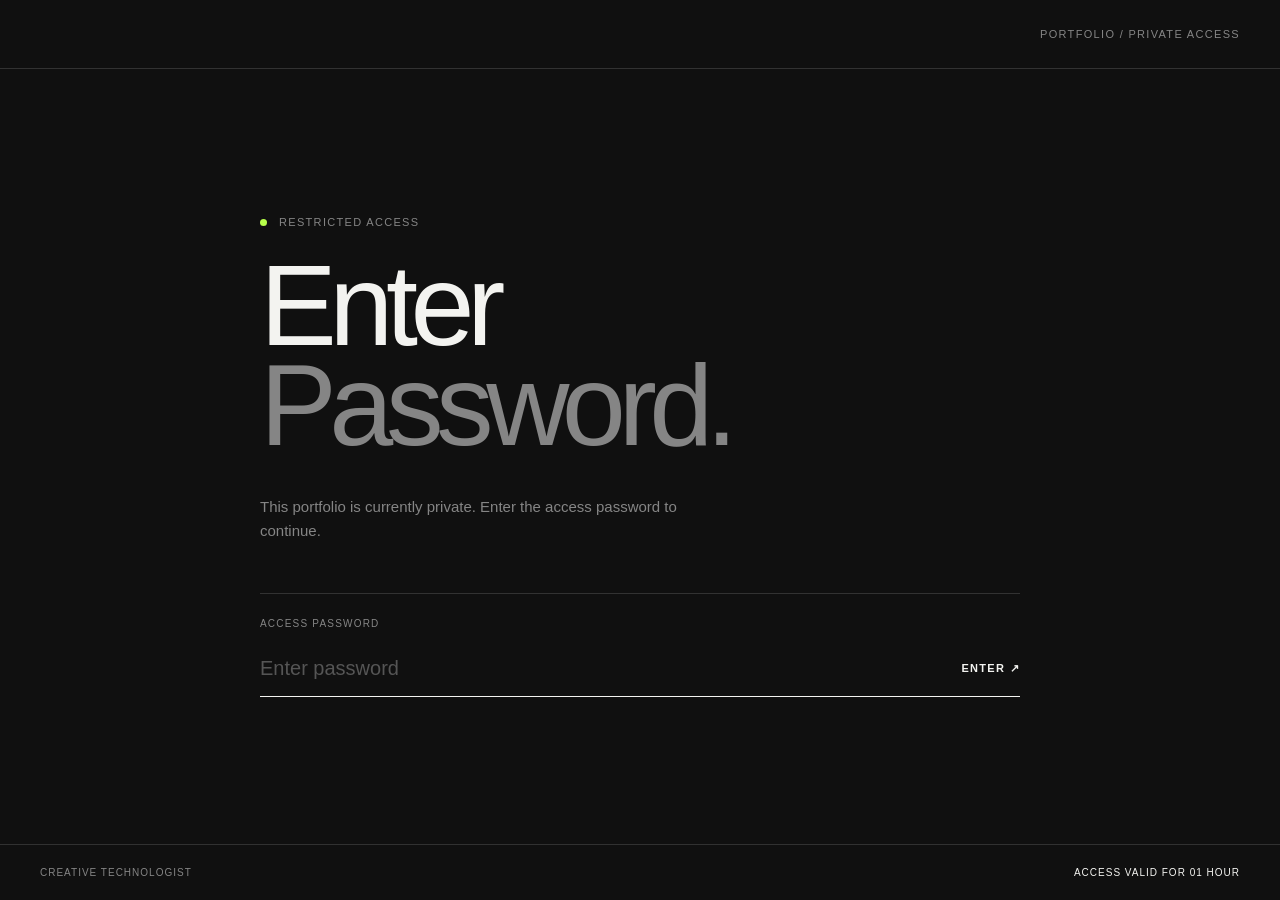
<file: index.html>
<!DOCTYPE html>
<html lang="en">

<head>
    <script>
        const accessTime = Number(sessionStorage.getItem("portfolio_access_time"));
        const accessDuration = 60 * 60 * 1000;

        if (
            !accessTime ||
            Date.now() - accessTime >= accessDuration
        ) {
            sessionStorage.removeItem("portfolio_access_time");
            window.location.replace("login.html");
        }
    </script>

    <meta charset="UTF-8">
    <meta name="viewport" content="width=device-width,initial-scale=1.0">
    <title>IFFAHMTU | Creative Technologist / Interactive Developer</title>
    <link rel="preconnect" href="https://fonts.googleapis.com">
    <link rel="preconnect" href="https://fonts.gstatic.com" crossorigin>
    <link
        href="https://fonts.googleapis.com/css2?family=Inter:wght@300;400;500;600&family=Space+Grotesk:wght@400;500;600;700&display=swap"
        rel="stylesheet">
    <link rel="stylesheet" href="css/style.css">
</head>

<body>
    <div id="loader">
        <div class="loader-text">IFFAHMTU.</div>
    </div>

    <div class="cursor"></div>
    <div class="cursor-dot"></div>

    <div class="noise"></div>
    <div class="spotlight"></div>

    <nav>
        <div class="logo">IFFAHMTU.</div>
        <ul>
            <a href="#about" class="nav-link">About</a>
            <a href="#projects" class="nav-link">Work</a>
            <a href="#experience" class="nav-link">Experience</a>
            <a href="#archive" class="nav-link">Archive</a>
            <a href="#contact" class="nav-link">Contact</a>
        </ul>
    </nav>

    <section id="home" class="hero">
        <div class="hero-content">
            <p class="eyebrow">Creative Technologist / Interactive Developer</p>
            <h1 class="title">Turning<br>Ideas Into<br>Experiences.</h1>
            <p class="subtitle">Web • AR • Interactive • Immersive</p>
            <a href="#projects" class="button magnetic">View Selected Work</a>
        </div>
        <div id="three-container"></div>
        <div class="scroll-indicator"><span></span></div>
    </section>

    <section class="about" id="about">
        <div class="about-title">
            <p>About Me</p>
            <h2>Interactive<br>Developer.</h2>
        </div>

        <div class="about-content">
            <div class="about-text">
                <p>I'm an Interactive Web Developer and Creative Technologist focused on building digital experiences
                    that combine technology, design and interaction.</p>
                <p>My work spans websites, campaign microsites, WebAR experiences, interactive product showcases, Veeva
                    CLMs, virtual tours and immersive digital experiences.</p>
                <p>I work across frontend development, interactive media and creative technology, turning ideas and
                    designs into functional experiences.</p>
            </div>

            <div class="stats">
                <div>
                    <h3><span class="stat-number">30</span><span class="stat-plus">+</span></h3>
                    <p>Digital Projects</p>
                </div>
                <div>
                    <h3><span class="stat-number">8</span><span class="stat-plus">+</span></h3>
                    <p>Experience Formats</p>
                </div>
                <div>
                    <h3><span class="stat-number">15</span><span class="stat-plus">+</span></h3>
                    <p>Brands & Organisations</p>
                </div>
            </div>
        </div>

        <div class="skills-wrapper">
            <div class="skills">

                <div class="skill-card">
                    <div class="skill-icon">01</div>
                    <h3>Web</h3>
                    <div class="skill-list">
                        <span>HTML5</span>
                        <span>CSS3</span>
                        <span>JavaScript</span>
                        <span>jQuery</span>
                        <span>Three.js</span>
                    </div>
                </div>

                <div class="skill-card">
                    <div class="skill-icon">02</div>
                    <h3>Development</h3>
                    <div class="skill-list">
                        <span>PHP</span>
                        <span>MySQL</span>
                        <span>WordPress</span>
                        <span>Elementor</span>
                        <span>API</span>
                    </div>
                </div>

                <div class="skill-card">
                    <div class="skill-icon">03</div>
                    <h3>Immersive</h3>
                    <div class="skill-list">
                        <span>Unity</span>
                        <span>AR</span>
                        <span>WebAR</span>
                        <span>Zappar</span>
                        <span>360°</span>
                    </div>
                </div>

                <div class="skill-card">
                    <div class="skill-icon">04</div>
                    <h3>Creative</h3>
                    <div class="skill-list">
                        <span>Photoshop</span>
                        <span>Illustrator</span>
                        <span>After Effects</span>
                        <span>Premiere Pro</span>
                        <span>InDesign</span>
                    </div>
                </div>

            </div>
        </div>
    </section>

    <section class="projects" id="projects">
        <div class="section-title">
            <p>Selected Work</p>
            <h2>Built Across<br>Digital & Immersive.</h2>
        </div>

        <div class="project-list">

            <div class="project-card">
                <div class="project-image"><img src="assets/img/heritraces.webp"
                        alt="Heritrace interactive heritage experience"></div>
                <div class="project-info">
                    <p class="project-type">Web • AR • Gamification</p>
                    <h3>Heritrace</h3>
                    <p>Interactive heritage platform combining custom web development, gamification, AR and backend
                        functionality.</p>
                    <div class="tags">
                        <span>HTML</span><span>CSS</span><span>JavaScript</span><span>PHP</span><span>MySQL</span><span>AR</span>
                    </div>
                    <a href="#" class="case-study-btn" data-case="heritrace">View Case Study →</a>
                </div>
            </div>

            <div class="project-card">
                <div class="project-image"><img src="assets/img/pohkong.webp" alt="Poh Kong AR experience"></div>
                <div class="project-info">
                    <p class="project-type">AR • Unity • WebGL</p>
                    <h3>Poh Kong AR</h3>
                    <p>Interactive AR product experience combining Unity, WebGL, camera interaction and photo and video
                        capture.</p>
                    <div class="tags">
                        <span>Unity</span><span>WebGL</span><span>AR</span><span>Camera</span><span>Video</span>
                    </div>
                    <a href="#" class="case-study-btn" data-case="pohkong">View Case Study →</a>
                </div>
            </div>

            <div class="project-card">
                <div class="project-image">
                    <picture>
                        <source media="(max-width: 700px)" srcset="assets/img/interactive_360_mobile.webp">
                        <img src="assets/img/interactive_360.webp" alt="Interactive 360">
                    </picture>
                </div>
                <div class="project-info">
                    <p class="project-type">Immersive • 360°</p>
                    <h3>Immersive 360° Experiences</h3>
                    <p>A collection of interactive virtual environments created for automotive, healthcare and
                        experiential campaigns.</p>
                    <div class="tags"><span>3DVista</span><span>360°</span><span>Virtual
                            Tour</span><span>Interactive</span></div>
                    <a href="#" class="case-study-btn" data-case="interactive360">View Case Study →</a>
                </div>
            </div>

            <div class="project-card">
                <div class="project-image">
                    <picture>
                        <source media="(max-width: 700px)" srcset="assets/img/healthcare_digital_mobile.webp">
                        <img src="assets/img/healthcare_digital.webp" alt="Healthcare digital experiences">
                    </picture>
                </div>
                <div class="project-info">
                    <p class="project-type">Healthcare • Veeva • Interactive</p>
                    <h3>Healthcare Digital Experiences</h3>
                    <p>Interactive CLMs, VAEs, quizzes and calculators developed for healthcare and pharmaceutical
                        communication.</p>
                    <div class="tags"><span>Veeva</span><span>HTML</span><span>CSS</span><span>JavaScript</span></div>
                    <a href="#" class="case-study-btn" data-case="healthcare">View Case Study →</a>
                </div>
            </div>

            <div class="project-card">
                <div class="project-image">
                    <picture>
                        <source media="(max-width: 700px)" srcset="assets/img/interactive_leaflet_mobile.webp">
                        <img src="assets/img/interactive_leaflet.webp" alt="Automotive interactive experiences">
                    </picture>
                </div>
                <div class="project-info">
                    <p class="project-type">Interactive • Automotive</p>
                    <h3>Automotive Digital Experiences</h3>
                    <p>Interactive digital leaflets and product experiences created across multiple automotive campaigns
                        and vehicle models.</p>
                    <div class="tags"><span>HTML</span><span>CSS</span><span>JavaScript</span><span>Interactive</span>
                    </div>
                    <a href="#" class="case-study-btn" data-case="automotive">View Case Study →</a>
                </div>
            </div>

            <div class="project-card">
                <div class="project-image"><img src="assets/img/webar.webp" alt="WebAR campaign experiences"></div>
                <div class="project-info">
                    <p class="project-type">WebAR • Campaigns</p>
                    <h3>WebAR Campaign Experiences</h3>
                    <p>Browser-based AR experiences developed for campaigns, events and physical environments using
                        image tracking and interactive content.</p>
                    <div class="tags"><span>Zappar</span><span>WebAR</span><span>AR</span><span>JavaScript</span></div>
                    <a href="#" class="case-study-btn" data-case="webar">View Case Study →</a>
                </div>
            </div>

            <div class="project-card">
                <div class="project-image"><img src="assets/img/arcamera.webp" alt="AR camera experiences"></div>
                <div class="project-info">
                    <p class="project-type">AR • Social • Camera</p>
                    <h3>AR & Interactive Camera</h3>
                    <p>Camera-based AR experiences created for events, social platforms and campaigns, including photo,
                        video and interactive effects.</p>
                    <div class="tags"><span>Unity</span><span>AR</span><span>Camera</span><span>Video</span><span>Face
                            Tracking</span></div>
                    <a href="#" class="case-study-btn" data-case="arcamera">View Case Study →</a>
                </div>
            </div>

            <div class="project-card">
                <div class="project-image"><img src="assets/img/website.webp" alt="Websites and digital platforms">
                </div>
                <div class="project-info">
                    <p class="project-type">Web Development</p>
                    <h3>Websites & Digital Platforms</h3>
                    <p>Custom websites and digital platforms developed across responsive frontend, PHP and
                        WordPress-based solutions.</p>
                    <div class="tags">
                        <span>HTML</span><span>CSS</span><span>JavaScript</span><span>PHP</span><span>WordPress</span>
                    </div>
                    <a href="#" class="case-study-btn" data-case="website">View Case Study →</a>
                </div>
            </div>

        </div>
    </section>

    <section class="experience" id="experience">
        <div class="section-title">
            <p>Experience</p>
            <h2>Where I've<br>Been Building.</h2>
        </div>

        <div class="experience-list">

            <div class="experience-item">
                <div class="experience-number">01</div>
                <div class="experience-main">
                    <div class="experience-heading">
                        <div>
                            <p class="experience-role">Creative Technologist</p>
                            <h3>Current Company</h3>
                        </div>
                        <span class="experience-date">2021 — Present</span>
                    </div>
                    <p>Develop interactive digital experiences across websites, campaign microsites, Veeva CLMs and
                        VAEs, WebAR, AR, 360° experiences and other digital media. Work across frontend development,
                        animation, interaction and technical implementation, translating creative concepts into
                        functional experiences for real-world campaigns.</p>
                    <div class="experience-tags">
                        <span>Frontend</span>
                        <span>JavaScript</span>
                        <span>PHP</span>
                        <span>Veeva</span>
                        <span>AR</span>
                        <span>WebAR</span>
                        <span>Unity</span>
                    </div>
                </div>
            </div>

            <div class="experience-item">
                <div class="experience-number">02</div>
                <div class="experience-main">
                    <div class="experience-heading">
                        <div>
                            <p class="experience-role">Freelance Interactive Developer</p>
                            <h3>Independent / Current Company</h3>
                        </div>
                        <span class="experience-date">2019 — 2020</span>
                    </div>
                    <p>Worked on interactive digital projects including websites, microsites and creative digital
                        experiences, developing frontend implementations and interactive content.</p>
                    <div class="experience-tags">
                        <span>HTML</span>
                        <span>CSS</span>
                        <span>JavaScript</span>
                        <span>Interactive</span>
                    </div>
                </div>
            </div>

            <div class="experience-item">
                <div class="experience-number">03</div>
                <div class="experience-main">
                    <div class="experience-heading">
                        <div>
                            <p class="experience-role">Interactive Designer Intern</p>
                            <h3>Internship</h3>
                        </div>
                        <span class="experience-date">2019</span>
                    </div>
                    <p>Worked on interactive prototypes for project proposals, exploring Unity and Unreal Engine to
                        develop concepts and demonstrate potential digital experiences.</p>
                    <div class="experience-tags">
                        <span>Unity</span>
                        <span>Unreal Engine</span>
                        <span>Prototyping</span>
                        <span>Interactive</span>
                    </div>
                </div>
            </div>

        </div>
    </section>

    <section class="archive" id="archive">
        <div class="section-title">
            <p>More Work</p>
            <h2>Project<br>Archive.</h2>
        </div>

        <div class="archive-list">

            <div class="archive-group">
                <div class="archive-heading">
                    <span>01</span>
                    <h3>WEBSITES</h3>
                </div>
                <div class="archive-items">
                    <span>ADMD</span>
                    <span>Hausman</span>
                    <span>Stardust Trinket</span>
                    <span>Denneen</span>
                    <span>USDairy</span>
                    <span>Whitewords</span>
                    <span>Truqap</span>
                </div>
            </div>

            <div class="archive-group">
                <div class="archive-heading">
                    <span>02</span>
                    <h3>CAMPAIGN MICROSITES</h3>
                </div>
                <div class="archive-items">
                    <span>Lowyat — A Greener Christmas</span>
                    <span>Genshin Impact</span>
                    <span>Dior</span>
                    <span>Novo Nordisk</span>
                    <span>Beovu</span>
                </div>
            </div>

            <div class="archive-group">
                <div class="archive-heading">
                    <span>03</span>
                    <h3>WEB EXPERIENCES</h3>
                </div>
                <div class="archive-items">
                    <span>AZ Javelin</span>
                    <span>Danone</span>
                    <span>Datroway</span>
                    <span>Imfinzi</span>
                    <span>Korsuva</span>
                    <span>GP Symposium — Power Of One</span>
                    <span>NUskin — ageLOC Boost</span>
                </div>
            </div>

            <div class="archive-group">
                <div class="archive-heading">
                    <span>04</span>
                    <h3>INTERACTIVE PRODUCT</h3>
                </div>
                <div class="archive-items">
                    <span>Lexus LBX</span>
                    <span>Lexus NX350 F Sport & Luxury</span>
                    <span>Lexus RX Sport</span>
                    <span>Lexus RZ</span>
                    <span>Toyota CSUV GR-S</span>
                    <span>Toyota Hilux GR-S</span>
                </div>
            </div>

            <div class="archive-group">
                <div class="archive-heading">
                    <span>05</span>
                    <h3>AR & WebAR</h3>
                </div>
                <div class="archive-items">
                    <span>Poh Kong</span>
                    <span>UNDP Mural</span>
                    <span>Lundbeck World Mental Health Day</span>
                    <span>MSD WLCD — MY + SG</span>
                    <span>BNM 60th Anniversary</span>
                    <span>Asia Creator Fest</span>
                    <span>Karnival Kesihatan</span>
                </div>
            </div>

            <div class="archive-group">
                <div class="archive-heading">
                    <span>06</span>
                    <h3>SOCIAL & CAMERA AR</h3>
                </div>
                <div class="archive-items">
                    <span>Snapchat — Blink Game</span>
                    <span>EffectHouse — Dancing Sleeves</span>
                    <span>EffectHouse — Blink Game</span>
                    <span>EffectHouse — Catch Game</span>
                    <span>MetaSpark — Biore AR</span>
                    <span>MetaSpark — Clorox AR</span>
                    <span>MetaSpark — Coway AR</span>
                </div>
            </div>

            <div class="archive-group">
                <div class="archive-heading">
                    <span>07</span>
                    <h3>IMMERSIVE 360°</h3>
                </div>
                <div class="archive-items">
                    <span>Toyota — Virtual Showroom</span>
                    <span>ClearCorrect — Medical Clinic</span>
                    <span>Takeda — Medical Booth</span>
                    <span>NUskin — Experience Zone</span>
                </div>
            </div>

            <div class="archive-group">
                <div class="archive-heading">
                    <span>08</span>
                    <h3>VEEVA & HEALTHCARE</h3>
                </div>
                <div class="archive-items">
                    <span>Veeva CLMs</span>
                    <span>Veeva VAEs</span>
                    <span>Interactive Quizzes</span>
                    <span>Veeva Calculators</span>
                    <span>Healthcare Digital Experiences</span>
                </div>
            </div>

            <div class="archive-group">
                <div class="archive-heading">
                    <span>09</span>
                    <h3>INTERACTIVE & PROTOTYPES</h3>
                </div>
                <div class="archive-items">
                    <span>Catch Game</span>
                    <span>Flappy Bird</span>
                    <span>Pinball</span>
                    <span>TauSarPiah — Interactive Visual Novel</span>
                </div>
            </div>

        </div>
    </section>

    <section id="Contact" class="contact">
        <div class="contact-inner">
            <p>Let's create<br>
                something amazing.</p>
            <h2>
                Hire Me?
            </h2>
            <!-- <a href="mailto:iffahmtu@gmail.com" class="contact-btn">
                Get In Touch →
            </a>
            <div class="socials">
                <a href="#">LinkedIn</a>
            </div> -->
        </div>
    </section>

    <footer>
        <p>© 2026 IFFAHMTU. Creative Technologist</p>
        <p>Designed & Developed with code.</p>
    </footer>

    <!-- Case Study Overlay -->
    <div class="case-study" id="caseStudy">
        <div class="case-study-inner">
            <button class="case-close" aria-label="Close case study">×</button>

            <div class="case-header">
                <p class="case-type" id="caseType"></p>
                <h2 id="caseTitle"></h2>
                <p id="caseIntro"></p>
            </div>

            <div id="caseMedia" class="case-media">
                <div class="case-slider">
                    <div class="case-slider-track"></div>

                    <button class="case-slider-prev" aria-label="Previous image">
                        &#8592;
                    </button>

                    <button class="case-slider-next" aria-label="Next image">
                        &#8594;
                    </button>

                    <div class="case-slider-counter">
                        <span class="case-slider-current">00</span>
                        /
                        <span class="case-slider-total">18</span>
                    </div>
                </div>
            </div>

            <div class="case-meta">
                <div>
                    <span>ROLE</span>
                    <h3 id="caseRole"></h3>
                </div>
                <div>
                    <span>TECHNOLOGIES</span>
                    <h3 id="caseTech"></h3>
                </div>
            </div>

            <div class="case-content">
                <div>
                    <span>OVERVIEW</span>
                    <p id="caseOverview"></p>
                </div>
                <div>
                    <span>MY CONTRIBUTION</span>
                    <p id="caseContribution"></p>
                </div>
            </div>

        </div>
    </div>

    <script src="https://cdnjs.cloudflare.com/ajax/libs/gsap/3.13.0/gsap.min.js"></script>
    <script src="https://cdnjs.cloudflare.com/ajax/libs/gsap/3.13.0/ScrollTrigger.min.js"></script>
    <script src="https://unpkg.com/three@0.155.0/build/three.min.js"></script>
    <script src="js/auth.js"></script>
    <script src="js/script.js"></script>

    <script>
    if (hasValidAccess()) {
        startAccessTimer();
    }
</script>

</body>

</html>
</file>
<file: css/style.css>
* {
    margin: 0;
    padding: 0;
    box-sizing: border-box
}

:root {
    --bg: #070707;
    --card: #121212;
    --text: #fff;
    --secondary: #9c9c9c;
    --cyan: #00e5ff;
    --purple: #865dff;
}

html {
    scroll-behavior: smooth
}

body {
    background: var(--bg);
    color: var(--text);
    font-family: Inter, sans-serif;
    overflow-x: hidden;
}

.noise {
    position: fixed;
    inset: 0;
    pointer-events: none;
    opacity: .05;
    z-index: 999;
    background-image:
        radial-gradient(circle at 20% 20%, rgba(255, 255, 255, .08) 1px, transparent 1px),
        radial-gradient(circle at 80% 60%, rgba(255, 255, 255, .08) 1px, transparent 1px),
        radial-gradient(circle at 40% 80%, rgba(255, 255, 255, .08) 1px, transparent 1px);
    background-size: 8px 8px;
}

nav {
    position: fixed;
    top: 0;
    left: 0;
    width: 100%;
    padding: 25px 8%;
    display: flex;
    justify-content: space-between;
    align-items: center;
    backdrop-filter: blur(16px);
    z-index: 100;
}

.logo {
    font: 700 28px "Space Grotesk", sans-serif;
    letter-spacing: 3px;
}

nav ul {
    display: flex;
    gap: 40px;
    list-style: none;
}

nav a {
    color: #fff;
    text-decoration: none;
    transition: .3s;
}

nav a:hover {
    color: var(--cyan);
}

nav a.active {
    color: var(--cyan);
}

nav a.active:after {
    content: "";
    display: block;
    width: 100%;
    height: 2px;
    background: var(--cyan);
    margin-top: 5px;
}

/* HERO */

.hero {
    height: 100vh;
    display: flex;
    align-items: center;
    justify-content: space-between;
    padding: 0 8%;
    position: relative;
    overflow: hidden;
}

.hero-content {
    width: 50%;
    z-index: 2;
}

.eyebrow {
    color: var(--cyan);
    text-transform: uppercase;
    letter-spacing: 4px;
    margin-bottom: 20px;
    font-size: 14px;
}

.hero h1 {
    font: 700 clamp(60px, 8vw, 110px) "Space Grotesk", sans-serif;
    line-height: .9;
    margin-bottom: 30px;
}

.subtitle {
    max-width: 500px;
    font-size: 20px;
    line-height: 1.7;
    color: var(--secondary);
    margin-bottom: 40px;
}

.button {
    display: inline-block;
    padding: 18px 40px;
    border-radius: 50px;
    background: linear-gradient(90deg, var(--cyan), var(--purple));
    color: #fff;
    text-decoration: none;
    font-weight: 600;
    transition: .35s;
}

.button:hover {
    transform: translateY(-5px);
    box-shadow: 0 15px 40px rgba(0, 229, 255, .35);
}

#three-container {
    position: absolute;
    right: 0;
    top: 0;
    width: 100%;
    height: 100%;
    overflow: hidden;
}

#three-container:after {
    content: "";
    position: absolute;
    inset: 0;
    background: radial-gradient(circle, transparent 20%, #070707 70%);
    pointer-events: none;
}

canvas {
    display: block;
    width: 100% !important;
    height: 100% !important;
}

#loader {
    position: fixed;
    inset: 0;
    background: #050505;
    display: flex;
    justify-content: center;
    align-items: center;
    z-index: 99999;
}

.loader-text {
    font: 700 70px "Space Grotesk";
    letter-spacing: 8px;
}

.cursor {
    position: fixed;
    width: 35px;
    height: 35px;
    border: 1px solid var(--cyan);
    border-radius: 50%;
    pointer-events: none;
    transform: translate(-50%, -50%);
    transition: width .3s, height .3s, border .3s;
    z-index: 10000;
}

.cursor-dot {
    position: fixed;
    width: 8px;
    height: 8px;
    background: var(--cyan);
    border-radius: 50%;
    pointer-events: none;
    transform: translate(-50%, -50%);
    z-index: 10001;
}

.spotlight {
    position: fixed;
    width: 400px;
    height: 400px;
    background: radial-gradient(circle, rgba(0, 229, 255, .18), transparent 70%);
    pointer-events: none;
    transform: translate(-50%, -50%);
    filter: blur(50px);
    z-index: -1;
}

.scroll-indicator {
    position: absolute;
    bottom: 40px;
    left: 50%;
    transform: translateX(-50%);
    width: 28px;
    height: 48px;
    border: 2px solid #777;
    border-radius: 30px;
    display: flex;
    justify-content: center;
    padding-top: 8px;
}

.scroll-indicator span {
    width: 6px;
    height: 6px;
    background: #fff;
    border-radius: 50%;
    animation: scroll 1.6s infinite;
}

@keyframes scroll {
    0% {
        transform: translateY(0);
        opacity: 1
    }

    100% {
        transform: translateY(18px);
        opacity: 0
    }
}

/* HERO END */

.projects {
    padding: 150px 8%;
    background: #090909
}

section {
    scroll-margin-top: 5%;
}

.section-title p {
    color: var(--cyan);
    text-transform: uppercase;
    letter-spacing: 4px
}

.section-title h2 {
    font: 700 80px "Space Grotesk";
    margin: 20px 0 80px
}

.project-list {
    display: grid;
    grid-template-columns: repeat(1, 1fr);
    gap: 15em 30px
}

.project-card {
    display: grid;
    grid-template-columns: 1.2fr 1fr;
    gap: 60px;
    align-items: center
}

.project-image {
    height: auto;
    /* background: #111; */
    border-radius: 25px;
    overflow: hidden;
    padding: 1em;
}

.project-image img {
    width: auto;
    height: 100%;
    object-fit: contain;
    display: block;
    transition: transform .7s ease;
    margin: 0 auto;
    border-radius: 1em;

    filter: drop-shadow(0px 0px 6px #fff);
}

.project-card:hover .project-image img {
    transform: scale(1.03)
}

.project-info h3 {
    font: 700 50px "Space Grotesk";
    margin-bottom: 20px
}

.project-info p {
    color: var(--secondary);
    line-height: 1.8;
    font-size: 18px;
    margin-bottom: 30px
}

.tags {
    display: flex;
    flex-wrap: wrap;
    gap: 10px;
    margin-bottom: 35px
}

.tags span {
    padding: 8px 18px;
    border: 1px solid #333;
    border-radius: 30px;
    font-size: 14px
}

.project-info a {
    color: var(--cyan);
    text-decoration: none;
    font-weight: 600
}

.project-card {
    perspective: 1000px
}

/* PROJECTS END */

/* ARCHIVE */
.archive {
    padding: 160px 8%;
    background: #070707
}

.archive .section-title {
    margin-bottom: 100px
}

.archive-list {
    border-top: 1px solid #292929
}

.archive-group {
    display: grid;
    grid-template-columns: 220px 1fr;
    gap: 50px;
    padding: 45px 0;
    border-bottom: 1px solid #292929;
    transition: .35s
}

.archive-group:hover {
    padding-left: 15px
}

.archive-group:hover .archive-heading h3 {
    color: var(--cyan)
}

.archive-heading {
    display: flex;
    gap: 25px;
    align-items: flex-start
}

.archive-heading>span {
    font-size: 12px;
    color: var(--cyan);
    letter-spacing: 3px
}

.archive-heading h3 {
    font: 500 28px "Space Grotesk"
}

.archive-items {
    display: flex;
    align-items: center;
    flex-wrap: wrap;
    gap: 10px
}

.archive-items span {
    border: 1px solid #292929;
    border-radius: 30px;
    padding: 10px 16px;
    color: #888;
    font-size: 13px;
    transition: .3s
}

.archive-items span:hover {
    color: #fff;
    border-color: var(--cyan);
    background: rgba(0, 229, 255, .04)
}

/* ARCHIVE END */

/* CASE STUDY */
.case-study {
    position: fixed;
    inset: 0;
    background: #070707;
    z-index: 99999;
    overflow-y: auto;
    opacity: 0;
    visibility: hidden;
    transition: .4s;
    overscroll-behavior: contain
}

.case-study.open {
    opacity: 1;
    visibility: visible
}

.case-study-inner {
    max-width: 1200px;
    margin: auto;
    padding: 100px 6%
}

.case-close {
    position: fixed;
    top: 30px;
    right: 40px;
    width: 50px;
    height: 50px;
    border: 1px solid #333;
    border-radius: 50%;
    background: #111;
    color: #fff;
    font-size: 30px;
    line-height: 1;
    cursor: pointer;
    z-index: 2;
    transition: .3s
}

.case-close:hover {
    border-color: var(--cyan);
    color: var(--cyan);
    transform: rotate(90deg)
}

.case-header {
    max-width: 900px;
    margin-bottom: 70px
}

.case-type {
    color: var(--cyan);
    text-transform: uppercase;
    letter-spacing: 4px;
    font-size: 13px
}

.case-header h2 {
    font: 700 clamp(55px, 8vw, 110px)/.9 "Space Grotesk";
    margin: 25px 0
}

.case-header>p:last-child {
    max-width: 700px;
    color: var(--secondary);
    font-size: 20px;
    line-height: 1.7
}

.case-media {
    width: 100%;
    height: 30vw;
    /* background: #111;
    border-radius: 25px; */
    overflow: hidden;
    margin-bottom: 70px;

    padding: 1em;

    display: flex;
    flex-direction: row;
    justify-content: space-between;
    align-items: center;
    gap: 1em;
}

.case-media img {
    width: 100%;
    height: 100%;
    object-fit: contain;
    filter: drop-shadow(0px 0px 6px #fff);
}

.case-slider {
    position: relative;
    width: 100%;
    height: 100%;
    overflow: hidden;
    cursor: grab;
    user-select: none;
    touch-action: pan-y;

    display: flex;
    align-items: center;
}

.case-slider.dragging {
    cursor: grabbing;
}

.case-slider-track {
    display: flex;
    width: 100%;
    transition: transform 0.4s ease;
}

.case-slide {
    flex: 0 0 100%;
    width: 100%;
    display: flex;
    align-items: center;
}

.case-slide img {
    display: block;
    width: auto;
    height: auto;
    pointer-events: none;
    margin: 0 auto;
}

.case-slide .case-image-webp,
.case-slide .case-image-gif {
    width: 50%;
    height: 55%;
    object-fit: contain;
}

.case-slider-counter {
    position: absolute;
    right: 20px;
    bottom: 20px;
    z-index: 5;

    padding: 6px 10px;

    font-size: 12px;
    line-height: 1;

    background: rgba(0, 0, 0, 0.6);
    color: #fff;
}

.case-media iframe {
    display: block;
    width: 100%;
    aspect-ratio: 16 / 9;
    max-height: 80vh;
    margin: 0 auto;
    border: 0;
}

.case-meta {
    display: grid;
    grid-template-columns: 1fr 1fr;
    gap: 5em;
    border-top: 1px solid #292929;
    border-bottom: 1px solid #292929;
    padding: 40px 0
}

.case-meta span,
.case-content span {
    color: #666;
    font-size: 12px;
    letter-spacing: 3px
}

.case-meta h3 {
    font: 500 22px "Space Grotesk";
    margin-top: 15px
}

.case-content {
    display: grid;
    grid-template-columns: 1fr 1fr;
    gap: 5em;
    padding: 80px 0
}

.case-content p {
    color: var(--secondary);
    font-size: 17px;
    line-height: 1.9;
    margin-top: 20px
}

body.case-open {
    overflow: hidden
}

/* CASE STUDY END */

/* ABOUT */

.about {
    padding: 160px 8% 120px;
    background: #070707
}

.about-title p,
.section-title p {
    color: var(--cyan);
    text-transform: uppercase;
    letter-spacing: 4px;
    font-size: 14px
}

.about-title h2,
.section-title h2 {
    font: 700 clamp(55px, 8vw, 100px)/.9 "Space Grotesk";
    margin: 20px 0 80px
}

.about-content {
    display: grid;
    grid-template-columns: 1.1fr .9fr;
    gap: 100px;
    align-items: center
}

.about-text {
    max-width: 700px
}

.about-text p {
    font-size: 20px;
    line-height: 1.8;
    color: var(--secondary);
    margin-bottom: 25px
}

.stats {
    display: grid;
    grid-template-columns: repeat(3, 1fr);
    gap: 15px
}

.stats div {
    padding: 30px 25px;
    background: #101010;
    border: 1px solid #222;
    border-radius: 20px;
    transition: .4s
}

.stats div:hover {
    transform: translateY(-8px);
    border-color: var(--cyan)
}

.stats h3 {
    font: 600 clamp(35px, 4vw, 55px)/1 "Space Grotesk";
    margin-bottom: 12px
}

.stats p {
    font-size: 13px;
    color: #777;
    text-transform: uppercase;
    letter-spacing: 1px
}

.skills-wrapper {
    overflow: hidden;
    margin: 5% -8% 0;
    padding: 0 8%;
    cursor: grab
}

.skills-wrapper.dragging {
    cursor: grabbing
}

.skills {
    display: flex;
    gap: 25px;
    width: max-content;
    user-select: none;
    padding-top: 1.5em
}

.skill-card {
    width: 320px;
    flex-shrink: 0;
    background: #111;
    padding: 40px;
    border-radius: 25px;
    border: 1px solid #222;
    transition: .4s;
    position: relative;
    overflow: hidden
}

.skill-card:before {
    content: "";
    position: absolute;
    width: 150px;
    height: 150px;
    background: radial-gradient(circle, var(--cyan), transparent 70%);
    top: -80px;
    right: -80px;
    opacity: .15;
    pointer-events: none
}

.skill-card:hover {
    transform: translateY(-10px);
    border-color: var(--cyan)
}

.skill-icon {
    color: var(--cyan);
    font-size: 14px;
    letter-spacing: 3px;
    margin-bottom: 30px
}

.skill-card h3 {
    font: 600 30px "Space Grotesk";
    margin-bottom: 25px
}

.skill-list {
    display: flex;
    flex-wrap: wrap;
    gap: 10px
}

.skill-list span {
    padding: 8px 15px;
    border-radius: 30px;
    border: 1px solid #333;
    font-size: 14px;
    color: #bbb;
    transition: .3s
}

.skill-list span:hover {
    color: #fff;
    border-color: var(--cyan);
    background: rgba(0, 229, 255, .08)
}

/* ABOUT END */

/* EXPERIENCE */

.experience {
    padding: 160px 8%;
    background: #0a0a0a
}

.experience .section-title {
    margin-bottom: 100px
}

.experience .section-title h2 {
    margin-bottom: 0
}

.experience-list {
    border-top: 1px solid #292929
}

.experience-item {
    display: grid;
    grid-template-columns: 80px 1fr;
    gap: 50px;
    padding: 55px 0;
    border-bottom: 1px solid #292929;
    transition: .4s
}

.experience-item:first-child {
    border-bottom: 1px solid var(--cyan)
}

.experience-item:first-child .experience-heading h3 {
    color: #fff
}

.experience-item:first-child .experience-date {
    color: var(--cyan)
}

.experience-number {
    color: var(--cyan);
    font-size: 13px;
    letter-spacing: 3px;
    padding-top: 8px
}

.experience-main {
    max-width: 1000px
}

.experience-heading {
    display: flex;
    justify-content: space-between;
    align-items: flex-start;
    gap: 30px
}

.experience-role {
    color: var(--cyan);
    font-size: 12px;
    letter-spacing: 3px;
    text-transform: uppercase;
    margin-bottom: 15px
}

.experience-heading h3 {
    font: 500 clamp(28px, 3vw, 42px)/1.1 "Space Grotesk"
}

.experience-date {
    font-size: 12px;
    letter-spacing: 2px;
    color: #666;
    white-space: nowrap;
    padding-top: 8px
}

.experience-main>p {
    max-width: 800px;
    color: var(--secondary);
    font-size: 17px;
    line-height: 1.8;
    margin: 25px 0
}

.experience-tags {
    display: flex;
    flex-wrap: wrap;
    gap: 8px
}

.experience-tags span {
    border: 1px solid #292929;
    border-radius: 30px;
    padding: 7px 14px;
    color: #888;
    font-size: 12px;
    transition: .3s
}

.experience-tags span:hover {
    color: #fff;
    border-color: var(--cyan)
}

.experience-item:hover {
    padding-left: 20px
}

.experience-item:hover .experience-heading h3 {
    color: var(--cyan)
}

/* EXPERIENCE END */

/* CONTACT */

.contact {
    padding: 180px 8%;
    text-align: center;
    background: #090909
}

.contact-inner p {
    color: var(--cyan);
    letter-spacing: 4px;
    text-transform: uppercase
}

.contact h2 {
    font: 700 clamp(55px, 8vw, 110px) "Space Grotesk";
    line-height: .95;
    margin: 40px 0
}

.contact-btn {
    display: inline-block;
    padding: 22px 50px;
    border-radius: 50px;
    background: linear-gradient(90deg, var(--cyan), var(--purple));
    color: #fff;
    text-decoration: none;
    font-weight: 600;
    font-size: 18px;
    transition: .4s
}

.contact-btn:hover {
    transform: translateY(-8px);
    box-shadow: 0 20px 50px rgba(0, 229, 255, .35)
}

.socials {
    display: flex;
    justify-content: center;
    gap: 40px;
    margin-top: 80px
}

.socials a {
    color: #fff;
    text-decoration: none;
    transition: .3s
}

.socials a:hover {
    color: var(--cyan)
}

/* CONTACT END */

/* FOOTER */

footer {
    padding: 40px 8%;
    display: flex;
    justify-content: space-between;
    border-top: 1px solid #222;
    color: #777;
    font-size: 14px
}

/* FOOTER END */

@media(max-width:1000px) {
    .about-content {
        grid-template-columns: 1fr;
        gap: 60px
    }

    .stats {
        max-width: 700px
    }

    .experience .section-title {
        display: block
    }

    .experience .section-title h2 {
        margin-bottom: 70px
    }

    .case-media {
        height: 50vw;
    }
}

@media(max-width:900px) {
    nav {
        padding: 20px
    }

    nav ul {
        display: none
    }

    .hero {
        flex-direction: column;
        justify-content: center;
        text-align: center;
        padding: 120px 25px 50px;
    }

    .hero-content {
        width: 100%;
    }

    .subtitle {
        margin: auto auto 40px;
    }

    #three-container {
        position: relative;
        width: 100%;
        height: 45vh;
        margin-top: 40px;
    }

    .section-title h2 {
        font-size: 50px
    }

    .project-card {
        grid-template-columns: 1fr
    }

    .project-image {
        height: 300px
    }

    .project-info h3 {
        font-size: 38px
    }

    .about-title h2 {
        font-size: 50px
    }

    .about-content {
        grid-template-columns: 1fr
    }

    .stats {
        flex-direction: column
    }

    .socials {
        flex-direction: column;
        gap: 20px
    }

    footer {
        flex-direction: column;
        gap: 15px;
        text-align: center
    }
}

@media(max-width:700px) {

    .loader-text {
        scale: .5;
    }

    .spotlight,
    .cursor,
    .cursor-dot {
        display: none;
    }

    #three-container {
        position: absolute;
        width: 100%;
        height: 100%;
        margin-top: 40px;
    }

    .about {
        padding: 110px 6%
    }

    .about-title h2,
    .section-title h2 {
        font-size: 55px;
        margin-bottom: 60px
    }

    .about-text p {
        font-size: 17px
    }

    .stats {
        grid-template-columns: repeat(2, 1fr);
    }

    .stats div {
        padding: 25px
    }

    .project-list {
        grid-template-columns: 1fr;
        gap: 5em
    }

    .project-image {
        height: auto
    }

    .project-image img {
        width: 100%;
    }

    .archive {
        padding: 110px 6%
    }

    .archive .section-title {
        margin-bottom: 70px
    }

    .archive-group {
        grid-template-columns: 1fr;
        gap: 25px;
        padding: 35px 0
    }

    .archive-heading h3 {
        font-size: 24px
    }

    .skills-wrapper {
        margin-top: 80px;
        margin-left: -6%;
        margin-right: -6%;
        padding: 0 6%
    }

    .skill-card {
        width: 290px;
        padding: 30px
    }

    .experience {
        padding: 110px 6%
    }

    .experience .section-title {
        margin-bottom: 70px
    }

    .experience-item {
        grid-template-columns: 40px 1fr;
        gap: 15px;
        padding: 40px 0
    }

    .experience-heading {
        display: block
    }

    .experience-heading h3 {
        font-size: 27px
    }

    .experience-date {
        display: block;
        margin-top: 15px
    }

    .experience-main>p {
        font-size: 15px;
        line-height: 1.7
    }

    .experience-item:hover {
        padding-left: 0
    }

    .case-study-inner {
        padding: 90px 6% 60px
    }

    .case-close {
        top: 20px;
        right: 20px;
        width: 45px;
        height: 45px;
        font-size: 26px
    }

    .case-header {
        margin-bottom: 50px
    }

    .case-header h2 {
        font-size: 55px
    }

    .case-header>p:last-child {
        font-size: 16px
    }

    .case-media {
        height: auto;
        margin-bottom: 50px;
        flex-direction: column;
        overflow: visible;
    }

    .case-meta,
    .case-content {
        grid-template-columns: 1fr;
    }

    .case-content {
        padding: 50px 0
    }

    .case-media iframe {
        aspect-ratio: 9 / 16;
    }
}
</file>
